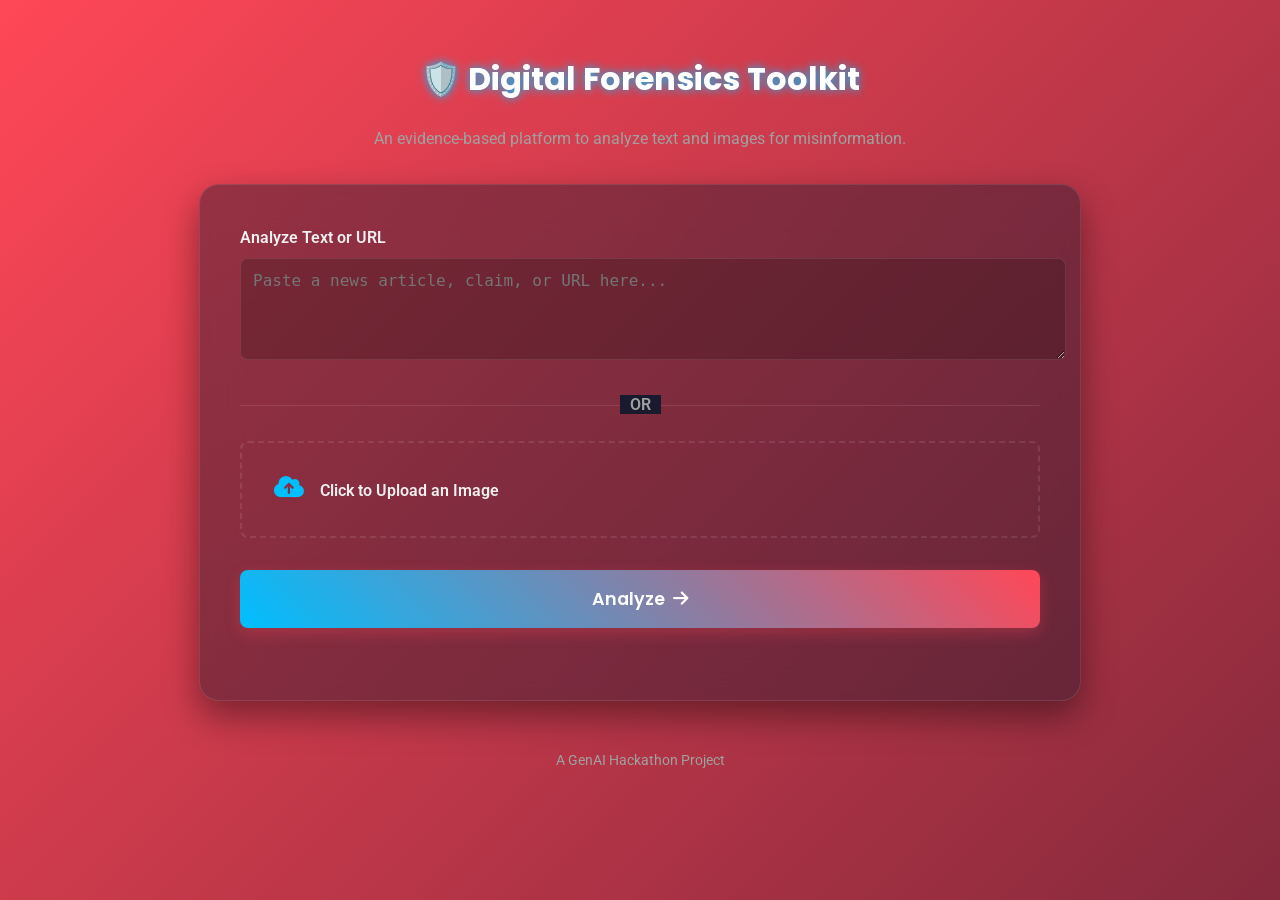
<file: frontend_by_gemini/index.html>
<!DOCTYPE html>
<html lang="en">
<head>
    <meta charset="UTF-8">
    <meta name="viewport" content="width=device-width, initial-scale=1.0">
    <title>Digital Forensics Toolkit</title>
    <link rel="stylesheet" href="style.css">
    <link rel="preconnect" href="https://fonts.googleapis.com">
    <link rel="preconnect" href="https://fonts.gstatic.com" crossorigin>
    <link href="https://fonts.googleapis.com/css2?family=Poppins:wght@400;600;700&family=Roboto:wght@400;500&display=swap" rel="stylesheet">
    <link rel="stylesheet" href="https://cdnjs.cloudflare.com/ajax/libs/font-awesome/6.5.2/css/all.min.css">
</head>
<body>
    <div class="background-gradient"></div>

    <header class="animate-on-scroll fade-in">
        <h1>🛡️ Digital Forensics Toolkit</h1>
        <p>An evidence-based platform to analyze text and images for misinformation.</p>
    </header>

    <main class="container animate-on-scroll slide-up">
        <form id="analysis-form">
            <div class="input-group">
                <label for="text-input">Analyze Text or URL</label>
                <textarea id="text-input" name="text_input" rows="4" placeholder="Paste a news article, claim, or URL here..."></textarea>
            </div>
            
            <div class="separator"><span>OR</span></div>

            <div class="input-group">
                <label for="image-input" class="file-label">
                    <i class="fas fa-cloud-upload-alt"></i>
                    <span id="file-label-text">Click to Upload an Image</span>
                </label>
                <input type="file" id="image-input" name="image_file" accept="image/png, image/jpeg">
            </div>

            <button type="submit" class="btn-analyze" id="analyze-btn">
                <span class="btn-text">Analyze</span>
                <i class="fas fa-arrow-right"></i>
            </button>
        </form>

        <div id="results-container">
            </div>

        <div id="loader" class="loader-hidden">
            <div class="scanner-line"></div>
            <p>Analyzing... This may take a moment.</p>
        </div>
    </main>

    <footer class="animate-on-scroll fade-in">
        <p>A GenAI Hackathon Project</p>
    </footer>

    <script src="script.js"></script>
</body>
</html>
</file>
<file: frontend_by_gemini/style.css>
/* --- Variables & Global Styles --- */
:root {
    --primary-color: #00bfff; /* Deep Sky Blue */
    --accent-color: #ff4757; /* Vibrant Red */
    --dark-bg: #0d0c22; /* Deep Indigo */
    --light-bg-transparent: rgba(26, 26, 46, 0.4);
    --border-color: rgba(255, 255, 255, 0.1);
    --text-color: #f0f0f0;
    --text-muted: #a0a0a0;
    --font-family-heading: 'Poppins', sans-serif;
    --font-family-body: 'Roboto', sans-serif;
}

body {
    font-family: var(--font-family-body);
    background-color: var(--dark-bg);
    color: var(--text-color);
    line-height: 1.6;
    margin: 0;
    padding: 2rem;
    overflow-x: hidden;
}

/* --- Animated Background --- */
.background-gradient {
    position: fixed;
    top: 0;
    left: 0;
    width: 100%;
    height: 100%;
    z-index: -1;
    background: linear-gradient(315deg, var(--primary-color), var(--dark-bg), var(--accent-color));
    background-size: 400% 400%;
    animation: gradient-flow 15s ease infinite;
}

@keyframes gradient-flow {
    0% { background-position: 0% 50%; }
    50% { background-position: 100% 50%; }
    100% { background-position: 0% 50%; }
}


/* --- Main Container & Glassmorphism --- */
.container {
    max-width: 800px;
    margin: 2rem auto;
    padding: 2.5rem;
    background: var(--light-bg-transparent);
    backdrop-filter: blur(20px);
    -webkit-backdrop-filter: blur(20px);
    border-radius: 20px;
    border: 1px solid var(--border-color);
    box-shadow: 0 15px 35px rgba(0,0,0,0.4);
}

header {
    text-align: center;
    margin-bottom: 2rem;
}
header h1 {
    font-family: var(--font-family-heading);
    color: #fff;
    text-shadow: 0 0 10px var(--primary-color);
}
header p {
    color: var(--text-muted);
}

/* --- Form & Upgraded Inputs --- */
#analysis-form {
    display: flex;
    flex-direction: column;
    gap: 1.5rem;
}
.input-group label {
    display: block;
    margin-bottom: 0.5rem;
    font-weight: 600;
}
textarea {
    width: 100%;
    padding: 0.75rem;
    background-color: rgba(0,0,0,0.2);
    border: 1px solid var(--border-color);
    border-radius: 8px;
    color: var(--text-color);
    font-size: 1rem;
    resize: vertical;
    transition: border-color 0.3s, box-shadow 0.3s;
}
textarea:focus {
    outline: none;
    border-color: var(--primary-color);
    box-shadow: 0 0 15px rgba(0, 191, 255, 0.5);
}
.separator {
    text-align: center;
    color: var(--text-muted);
    font-weight: 600;
    position: relative;
}
.separator span {
    background: #1a1a2e;
    padding: 0 10px;
}
.separator::before {
    content: '';
    position: absolute;
    width: 100%;
    height: 1px;
    background: var(--border-color);
    left: 0;
    top: 50%;
    z-index: -1;
}

/* Custom File Input */
input[type="file"] {
    display: none;
}
.file-label {
    display: flex;
    align-items: center;
    justify-content: center;
    padding: 2rem;
    border: 2px dashed var(--border-color);
    border-radius: 8px;
    cursor: pointer;
    transition: background-color 0.3s, border-color 0.3s;
}
.file-label:hover {
    background-color: rgba(0, 191, 255, 0.1);
    border-color: var(--primary-color);
}
.file-label i {
    margin-right: 0.75rem;
    font-size: 1.5rem;
    color: var(--primary-color);
}


/* Upgraded Button */
.btn-analyze {
    padding: 1rem 1.5rem;
    font-size: 1.1rem;
    font-weight: 600;
    font-family: var(--font-family-heading);
    color: #fff;
    background: linear-gradient(45deg, var(--primary-color), var(--accent-color));
    border: none;
    border-radius: 8px;
    cursor: pointer;
    transition: all 0.3s ease;
    display: flex;
    align-items: center;
    justify-content: center;
    gap: 0.5rem;
    box-shadow: 0 5px 15px rgba(255, 71, 87, 0.3);
}
.btn-analyze:hover {
    transform: translateY(-3px);
    box-shadow: 0 8px 25px rgba(0, 191, 255, 0.5);
}
.btn-analyze:disabled {
    background: #555;
    cursor: not-allowed;
    transform: translateY(0);
    box-shadow: none;
}

/* --- Results & Upgraded Loader --- */
#results-container {
    margin-top: 2rem;
}
.loader-hidden {
    display: none;
}
#loader {
    text-align: center;
    padding: 2rem;
}
#loader p {
    margin-top: 1rem;
    color: var(--primary-color);
    font-weight: 500;
}
.scanner-line {
    width: 100%;
    height: 3px;
    background: linear-gradient(90deg, transparent, var(--primary-color), transparent);
    animation: scan 2s infinite;
    border-radius: 3px;
}
@keyframes scan {
    0% { transform: translateX(-100%); }
    100% { transform: translateX(100%); }
}

/* --- Result Card Styling --- */
.result-card {
    background: var(--light-bg-transparent);
    padding: 1.5rem;
    border-radius: 12px;
    margin-bottom: 1.5rem;
    border: 1px solid var(--border-color);
    box-shadow: 0 5px 15px rgba(0,0,0,0.2);
}
.result-card h3 {
    margin-bottom: 1rem;
    color: var(--primary-color);
    display: flex;
    align-items: center;
    gap: 0.5rem;
}
.result-card p {
    margin-bottom: 0.5rem;
}
.result-card .evidence-item {
    background-color: rgba(0,0,0,0.2);
    padding: 0.75rem;
    border-radius: 6px;
    margin-top: 0.5rem;
    border: 1px solid var(--border-color);
    font-size: 0.9rem;
}

/* --- Scroll Animations --- */
.animate-on-scroll {
    opacity: 0;
    transition: opacity 0.8s ease-out, transform 0.8s ease-out;
}
.animate-on-scroll.fade-in {
    transform: translateY(30px);
}
.animate-on-scroll.slide-up {
    transform: translateY(50px);
}
.animate-on-scroll.visible {
    opacity: 1;
    transform: translateY(0);
}


footer {
    text-align: center;
    margin-top: 3rem;
    color: var(--text-muted);
    font-size: 0.9rem;
}

/* --- Responsive --- */
@media (max-width: 600px) {
    body { padding: 0.5rem; }
    .container { padding: 1.5rem; margin: 1rem; }
    header h1 { font-size: 1.8rem; }
}
</file>
